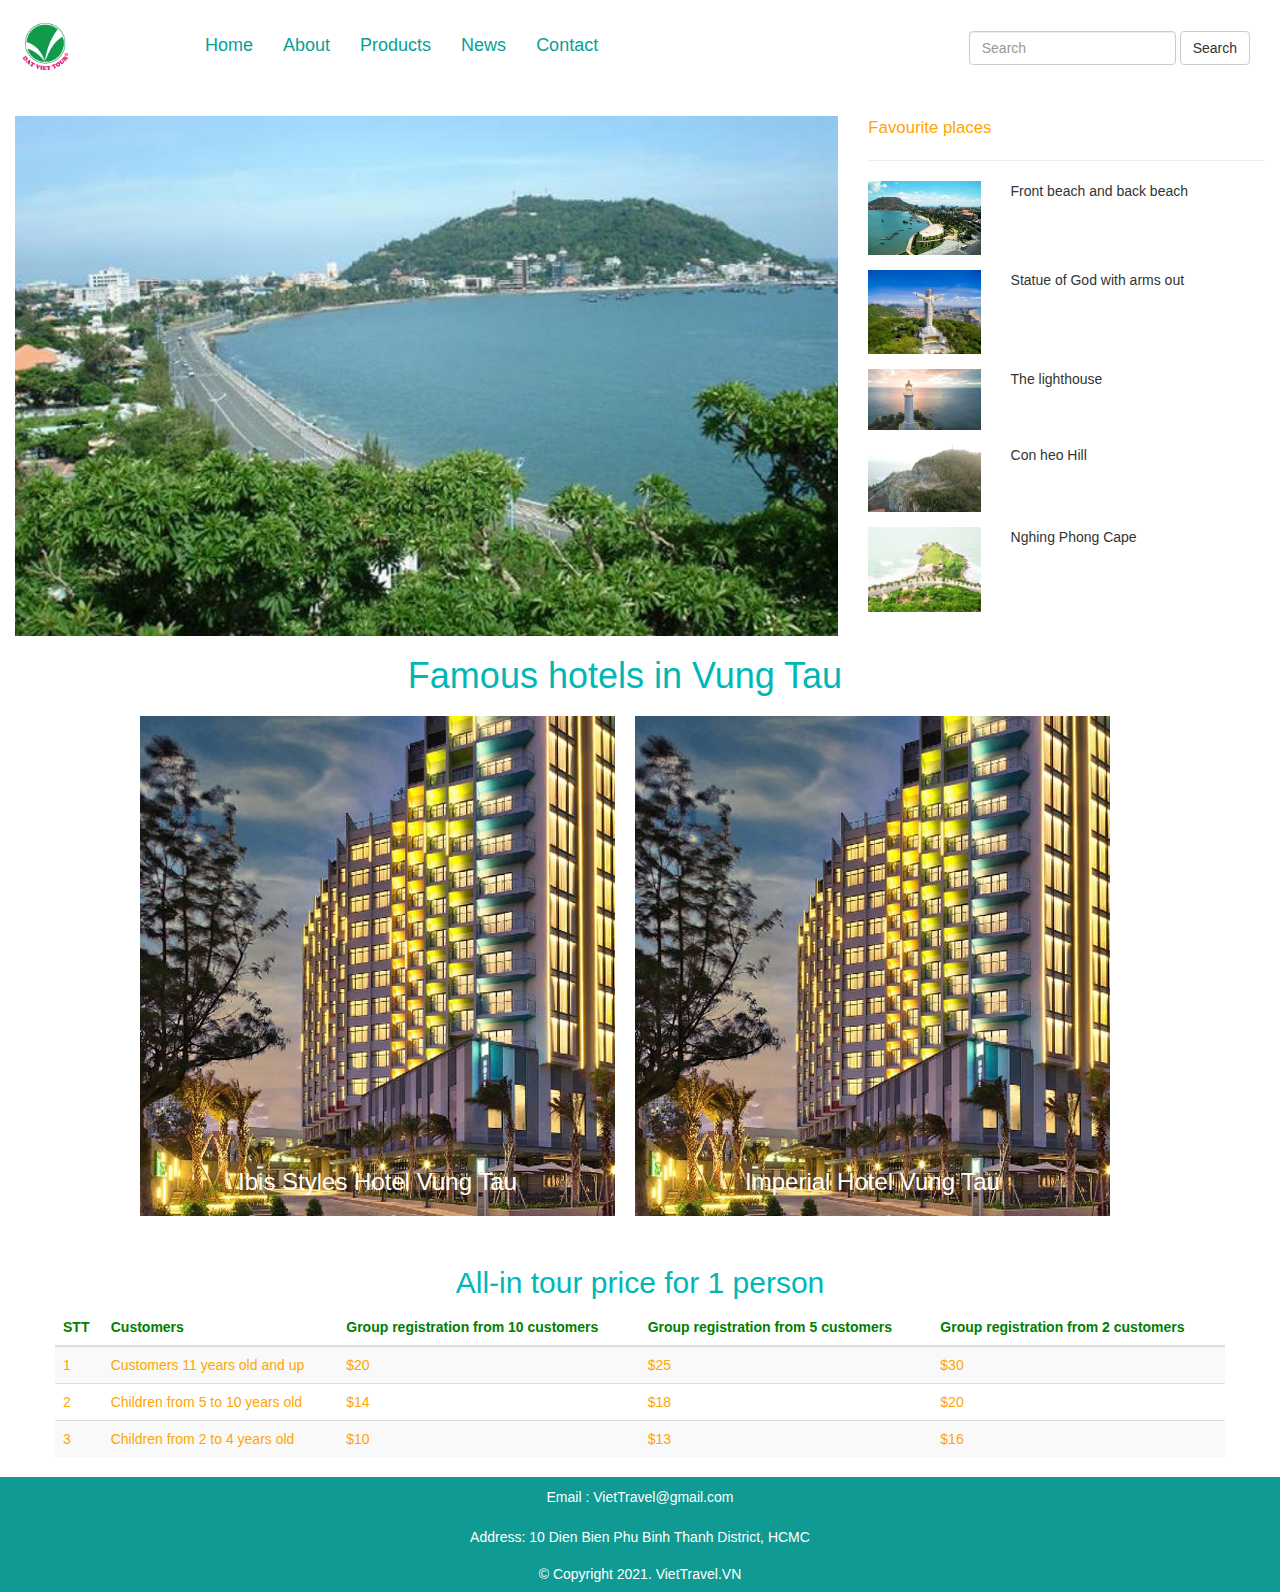
<file: dulich/index.html>
<!DOCTYPE html>
<html lang="en">
  <head>
    <title>VietTravel</title>
    <meta charset="utf-8" />
    <meta name="viewport" content="width=device-width, initial-scale=1" />
    <!-- Bootstrap -->
    <link href="css/bootstrap.min.css" rel="stylesheet" />
    <link rel="stylesheet" href="css/stylemenu.css" />
    <!-- Embed css here-->
    <link rel="stylesheet" href="css/styles.css" />
  </head>
  <body>
    <div class="container-fluid">
      <div class="row">
        <nav class="navbar" role="navigation">
          <div class="container-fluid">
            <!-- Brand and toggle get grouped for better mobile display -->
            <div class="navbar-header">
              <button
                type="button"
                class="navbar-toggle"
                data-toggle="collapse"
                data-target="#bs-example-navbar-collapse-1"
              >
                <span class="sr-only">Toggle navigation</span>
                <span class="icon-bar"></span>
                <span class="icon-bar"></span>
                <span class="icon-bar"></span>
              </button>
              <a class="navbar-brand" href="#"
                ><img src="images/Logo.png" />
              </a>
            </div>

            <div
              class="collapse navbar-collapse"
              id="bs-example-navbar-collapse-1"
            >
              <ul class="nav navbar-nav">
                <li><a href="index.html">Home</a></li>

                <li><a href="#">About</a></li>
                <li><a href="#">Products</a></li>
                <li><a href="#">News</a></li>

                <li><a href="#">Contact</a></li>
              </ul>

              <form class="navbar-form navbar-right" role="search">
                <div class="form-group">
                  <input
                    type="text"
                    class="form-control"
                    placeholder="Search"
                  />
                </div>
                <button type="submit" class="btn btn-default">Search</button>
              </form>
            </div>
            <!-- /.navbar-collapse -->
          </div>
          <!-- /.container-fluid -->
        </nav>
      </div>

      <div class="row">
        <div id="banner-image-container" class="col-md-8">
          <img src="images/Banner.jpg" alt="Vung Tau" />
        </div>

        <div id="favorite-places-container" class="col-md-4">
          <!--Insert code favorite places here-->
          <p>Favourite places</p>
          <hr />

          <div class="center-style row">
							<img
              class="col-md-4"
              src="images/h1.jpg"
              alt="Front beach and back beach"
            />
							<p class="col-md-8">Front beach and back beach</p>
          </div>

          <div class="center-style row">
            <img
              class="col-md-4"
              src="images/h2.jpg"
              alt="Statue of God with arms out"
            />
            <p class="col-md-8">Statue of God with arms out</p>
          </div>

          <div class="center-style row">
            <img class="col-md-4" src="images/h3.jpg" alt="The lighthouse" />
            <p class="col-md-8">The lighthouse</p>
          </div>

          <div class="center-style row">
            <img class="col-md-4" src="images/h4.jpg" alt="Con heo Hill" />
            <p class="col-md-8">Con heo Hill</p>
          </div>

          <div class="center-style row">
            <img class="col-md-4" src="images/h5.jpg" alt="Nghing Phong Cape" />
            <p class="col-md-8">Nghing Phong Cape</p>
          </div>
        </div>
      </div>
    </div>
    <!--Kết thúc container-fluid-->

    <div id="main-content-container" class="container">
      <div id="vung-tau-container" class="row" style="margin-bottom: 20px">
        <div>
          <h1>Famous hotels in Vung Tau</h1>
        </div>

        <div id="vungtaupic" class="all">
					<div id="pic1" class="col-md-5">
						<h3>Ibis Styles Hotel Vung Tau</h3>
					</div>
	
					<div id="pic2" class="col-md-5">
						<h3>Imperial Hotel Vung Tau</h3>
					</div>
				</div>
      </div>

      <div class="row">
        <h2>All-in tour price for 1 person</h2>
        <table class="table table-striped">
          <thead>
            <tr>
              <th>STT</th>
              <th>Customers</th>
              <th>Group registration from 10 customers</th>
              <th>Group registration from 5 customers</th>
              <th>Group registration from 2 customers</th>
            </tr>
          </thead>
          <tbody>
            <tr>
              <td>1</td>
              <td>Customers 11 years old and up</td>
              <td>$20</td>
              <td>$25</td>
              <td>$30</td>
            </tr>
            <tr>
              <td>2</td>
              <td>Children from 5 to 10 years old</td>
              <td>$14</td>
              <td>$18</td>
              <td>$20</td>
            </tr>
            <tr>
              <td>3</td>
              <td>Children from 2 to 4 years old</td>
              <td>$10</td>
              <td>$13</td>
              <td>$16</td>
            </tr>
          </tbody>
        </table>
      </div>
    </div>

    <div class="container-fluid">
      <div class="row">
        <div id="footer-container" class="col-md-12">
          <p>Email : VietTravel@gmail.com</p>
          <p>Address: 10 Dien Bien Phu Binh Thanh District, HCMC</p>
          <h5>&copy; Copyright 2021. VietTravel.VN</h5>
        </div>
      </div>
    </div>

    <script src="js/Jquery.js"></script>
    <script src="js/bootstrap.min.js"></script>
  </body>
</html>
</file>
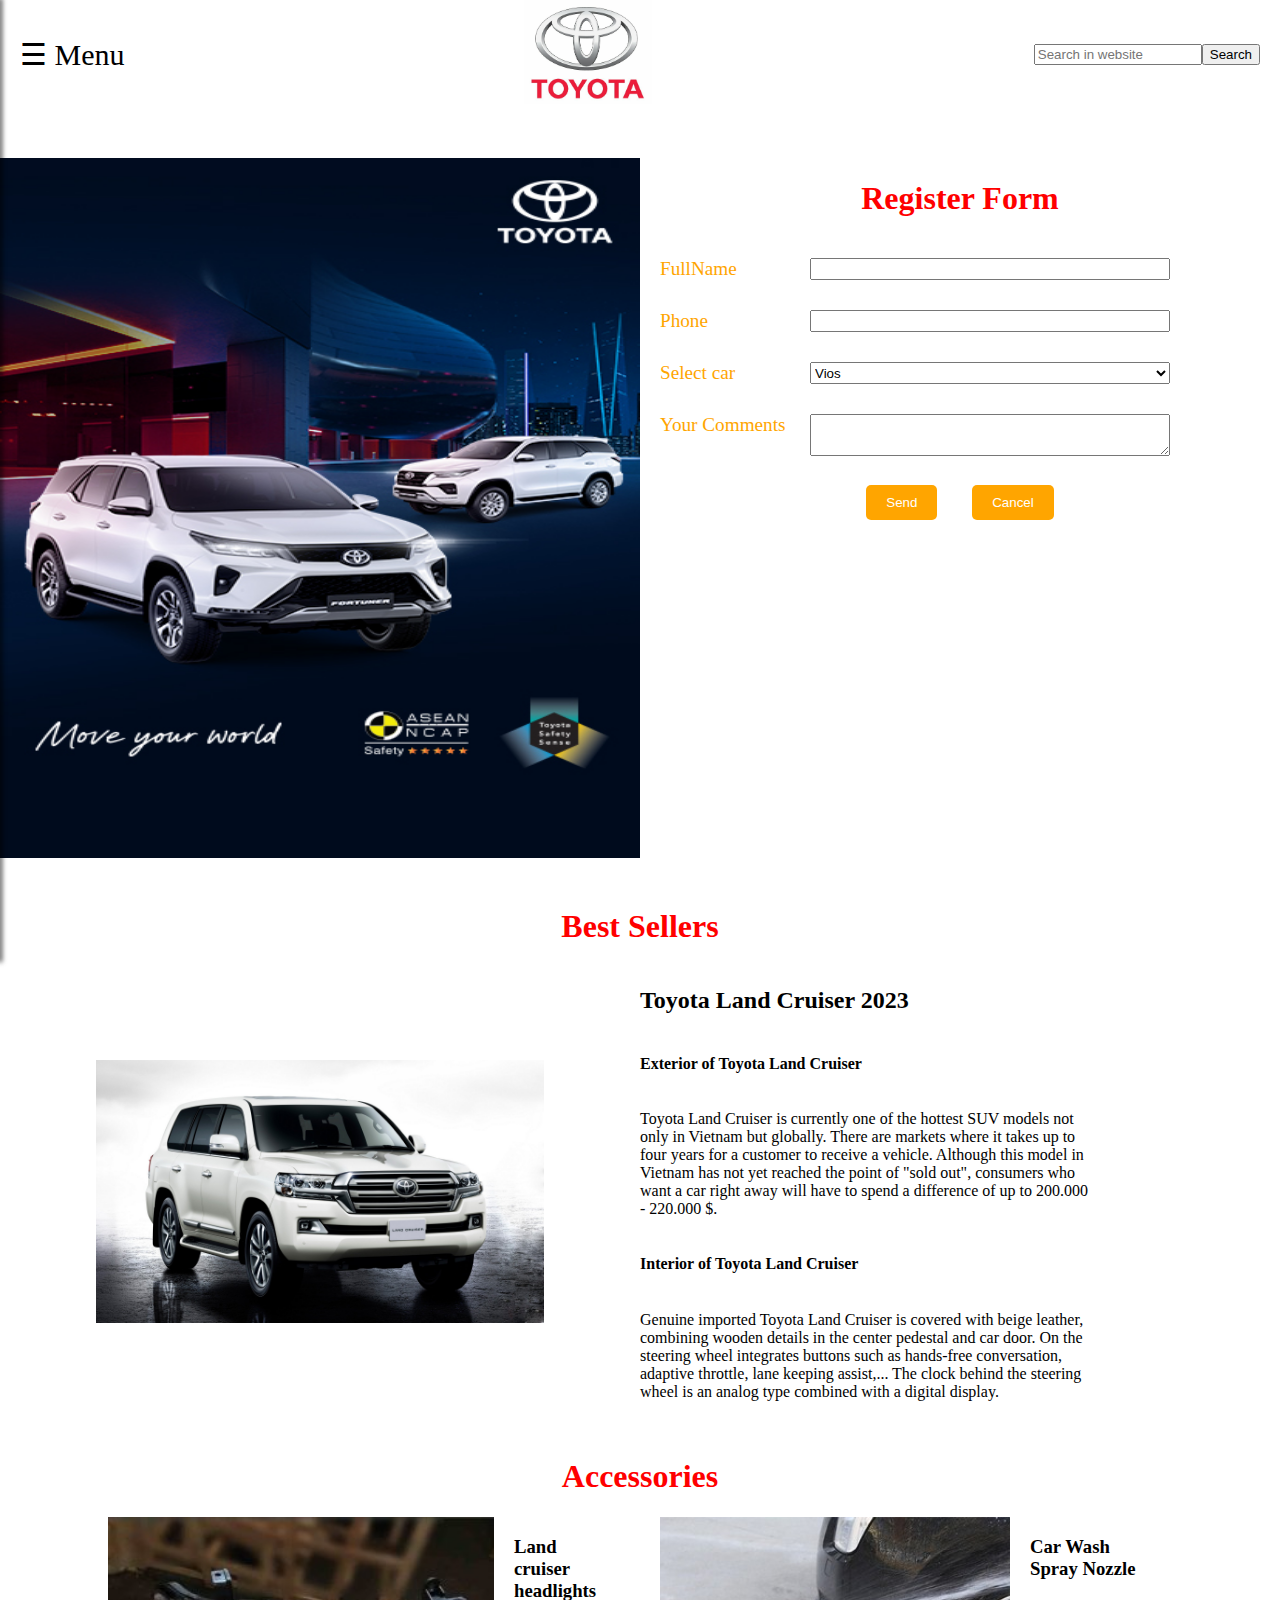
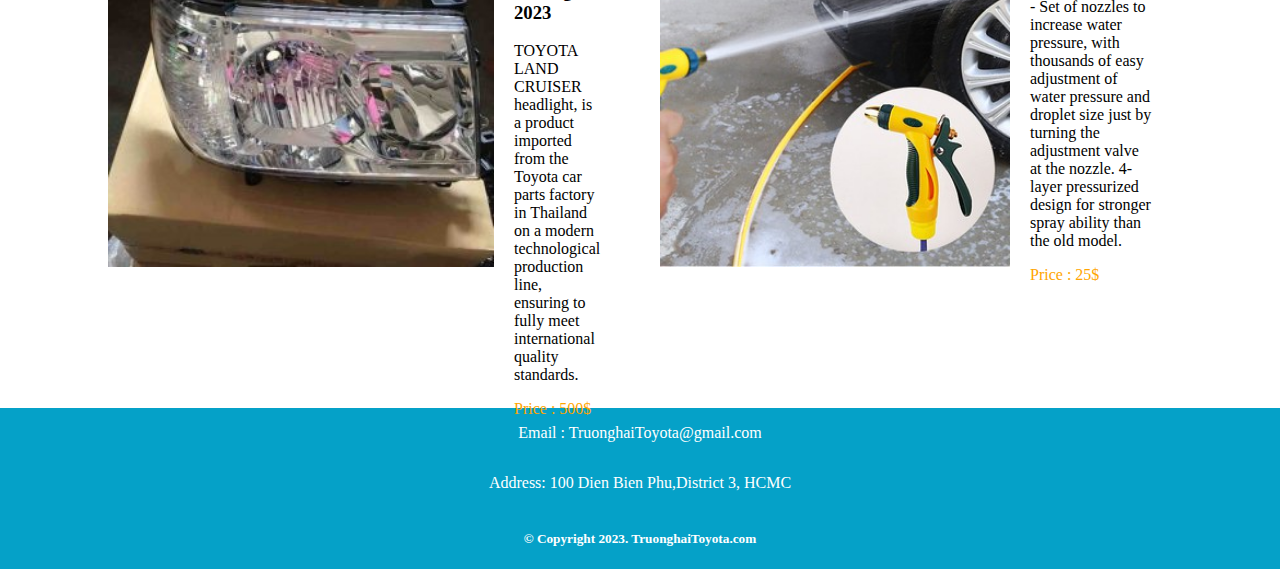
<file: toyota/index.html>
<!DOCTYPE html>
<html>
  <head>
    <meta charset="utf-8" />
    <title>Truong Hai Toyota</title>

    <!--Embed css here-->
    <link rel="stylesheet" href="CSS/styles.css" />

    <style>
      body {
        margin: 0px;
      }
      .checked {
        color: orange;
      }

      .sidenav {
        height: 100%;
        width: 0;
        position: fixed;
        z-index: 1;
        top: 0;
        left: 0;
        background-color: #07a0c7;
        overflow-x: hidden;
        transition: 0.5s;
        padding-top: 60px;
        webkit-box-shadow: 0px 0px 5px 2px rgba(0, 0, 0, 0.75);
        -moz-box-shadow: 0px 0px 5px 2px rgba(0, 0, 0, 0.75);
        box-shadow: 0px 0px 5px 2px rgba(0, 0, 0, 0.75);
      }

      .sidenav a {
        padding: 8px 8px 8px 32px;
        text-decoration: none;
        font-size: 25px;
        color: #818181;
        display: block;
        transition: 0.3s;
        color: #fcf41b;
      }

      .sidenav a:hover {
        color: #ffffff;
        font-weight: bold;
      }

      .sidenav .closebtn {
        position: absolute;
        top: 0;
        right: 25px;
        font-size: 36px;
        margin-left: 50px;
      }

      @media screen and (max-height: 450px) {
        .sidenav {
          padding-top: 15px;
        }
        .sidenav a {
          font-size: 18px;
        }
      }
    </style>
  </head>

  <body>
    <div id="header-container">
      <!-- content header-->

      <div id="menu-container">
        <!--content menu-->

        <div id="mySidenav" class="sidenav">
          <a href="javascript:void(0)" class="closebtn" onclick="closeNav()"
            >&times;</a
          >
          <a href="#">Home</a>
          <a href="#">About</a>
          <a href="#">Vios 2023</a>
          <a href="#">Camry 2022</a>
          <a href="#">Fortuner 2023</a>
          <a href="#">Land Cruiser</a>
          <a href="#">Contact</a>
        </div>
        <span
          class="normal-padding-margin"
          style="font-size: 30px; cursor: pointer"
          onclick="openNav()"
          >&#9776; Menu</span
        >
      </div>
      <!-- Kết thúc content menu-->

      <div id="logo-container">
        <!-- content logo-->
        <a href="index.html"><img src="images/logo.jpg" /></a>
      </div>
      <!--Kết thúc content logo-->

      <div class="normal-padding-margin" id="search-bar-container">
        <!--content search-->
        <form>
          <input type="text" placeholder="Search in website" />
          <button type="submit">Search</button>
        </form>
      </div>
      <!--Kết thúc content search-->
    </div>
    <!--Kết thúc content header-->

    <div id="banner-registerform" class="center-style">
      <div id="banner">
        <!--div banner-->

        <img src="images/Banner01.jpg" alt="Toyota" />
      </div>
      <!--Kết thúc Banner-->

      <div class="checked" id="register-form">
        <!--div form register-->

        <!--content form-->
        <h1>Register Form</h1>
        <form id="main-form" action="#">
          <div id="div-content-container">
            <div class="div-content">
              <label>FullName</label>
              <input type="text" name="fullname" />
            </div>

            <div class="div-content">
              <label>Phone</label>
              <input type="text" name="fullname" />
            </div>

            <div class="div-content">
              <label>Select car</label>
              <select>
                <option value="vios">Vios</option>
                <option value="camry">Camry 2022</option>
                <option value="Fortuner">Fortuner 2022</option>
                <option value="Landcruiser">Land Cruiser 2023</option>
              </select>
            </div>

            <div class="div-content">
              <label>Your Comments</label>
              <textarea name="comments"></textarea>
            </div>
          </div>

          <div>
            <input class="button" type="submit" value="Send" />
            <input class="button" type="reset" value="Cancel" />
          </div>
        </form>

        <!-- Kết thúc content form-->
      </div>
      <!--Kết thúc div form register-->
    </div>

    <div style="clear: both"></div>

    <div id="best-seller-container">
      <!--content Best Sellers-->

      <h1>Best Sellers</h1>

      <div id="best-seller-content" class="center-style">
        <div class="center-style" id="best-seller-image">
          <img src="images/land_cruiser.jpg" alt="Land curser" />
        </div>

        <div id="best-seller-p">
          <h2>Toyota Land Cruiser 2023</h2>
          <h4>Exterior of Toyota Land Cruiser</h4>
          <p>
            Toyota Land Cruiser is currently one of the hottest SUV models not
            only in Vietnam but globally. There are markets where it takes up to
            four years for a customer to receive a vehicle. Although this model
            in Vietnam has not yet reached the point of "sold out", consumers
            who want a car right away will have to spend a difference of up to
            200.000 - 220.000 $.
          </p>
          <h4>Interior of Toyota Land Cruiser</h4>
          <p>
            Genuine imported Toyota Land Cruiser is covered with beige leather,
            combining wooden details in the center pedestal and car door. On the
            steering wheel integrates buttons such as hands-free conversation,
            adaptive throttle, lane keeping assist,... The clock behind the
            steering wheel is an analog type combined with a digital display.
          </p>
        </div>
      </div>

      <div style="clear: both"></div>
    </div>
    <!-- Kết thúc content Best Sellers-->

    <div id="accessories-container">
      <!--content Accessories-->

      <h1>Accessories</h1>

      <div id="accessories-content" class="center-style">
        <div id="accessories-left" class="center-style">
          <img src="images/denpha.jpg" />

          <div>
            <h3>Land cruiser headlights 2023</h3>
            <p>
              TOYOTA LAND CRUISER headlight, is a product imported from the
              Toyota car parts factory in Thailand on a modern technological
              production line, ensuring to fully meet international quality
              standards.
            </p>
            <p class="checked">Price : 500$</p>
          </div>

          
        </div>

        <div id="accessories-right" class="center-style ">
          <img src="images/Voiruaxe.jpg" />

          <div>
            <h3>Car Wash Spray Nozzle</h3>
            <p >
              - Set of nozzles to increase water pressure, with thousands of easy
              adjustment of water pressure and droplet size just by turning the
              adjustment valve at the nozzle. 4-layer pressurized design for
              stronger spray ability than the old model.
            </p>
            <p class="checked">Price : 25$</p>
          </div>

          
        </div>
      </div>

      <div style="clear: both; margin-bottom: 10px"></div>
    </div>
    <!-- Kết thúc content Accessories-->

    <div id="footer-container">
      <!--content footer-->

      <p>Email : TruonghaiToyota@gmail.com</p>
      <p>Address: 100 Dien Bien Phu,District 3, HCMC</p>
      <h5>&copy; Copyright 2023. TruonghaiToyota.com</h5>
    </div>
    <!--Kết thúc content footer-->

    <!--Embed javascript here-->
    <script src="js/script.js"></script>
  </body>
</html>
</file>
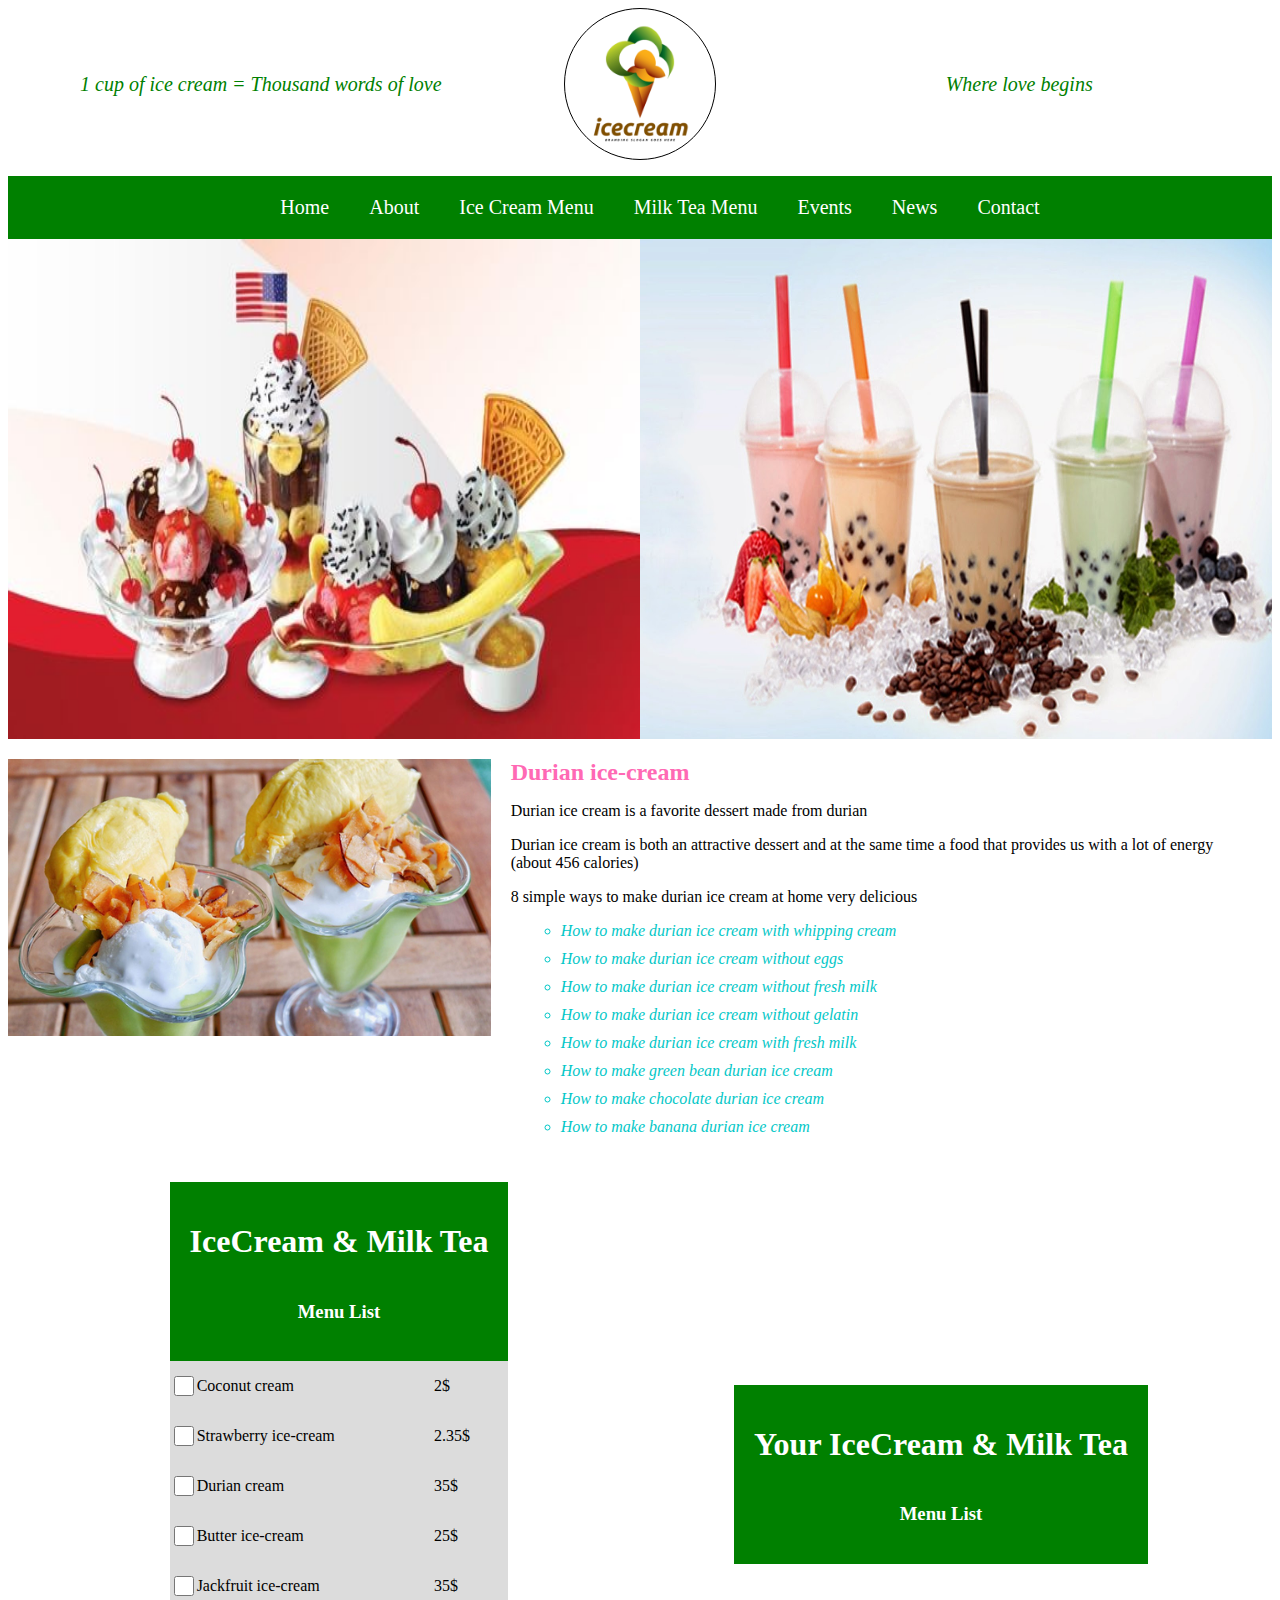
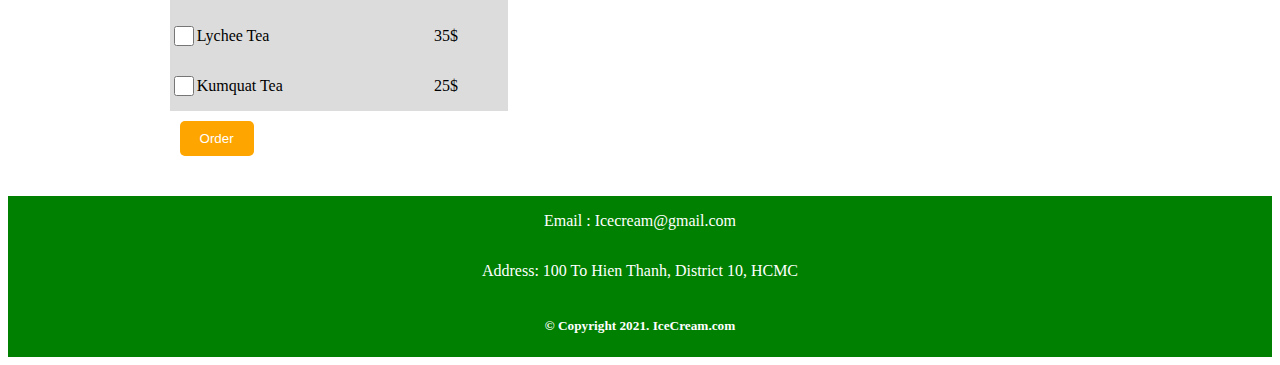
<file: WED201c_PE_1_SP23_231687/Resource/index.html>
<!DOCTYPE html>
<html>
  <head>
    <meta charset="UTF-8" />
    <title>IceCream</title>
    <link
      href="https://fonts.googleapis.com/css2?family=Ephesis&display=swap"
      rel="stylesheet"
    />
    <!--Embed CSS here-->
    <link rel="stylesheet" href="css/styles.css" />
  </head>

  <body>
    <div>
      <!--container-->

      <div id="header-container">
        <!--content header-->

        <div>
          <p>1 cup of ice cream = Thousand words of love</p>
        </div>

        <div id="logo-container">
          <img src="images/logoice.png" alt="Ice Cream" />
        </div>

        <div>
          <p>Where love begins</p>
        </div>
      </div>
      <!-- kết thúc header-->

      <div id="menu-container">
        <!--content menu-->

        <ul>
          <li><a href="#home">Home</a></li>
          <li><a href="#about">About</a></li>
          <li><a href="#news">Ice Cream Menu</a></li>
          <li><a href="#contact">Milk Tea Menu</a></li>
          <li><a href="#contact">Events</a></li>
          <li><a href="#contact">News</a></li>
          <li><a href="#contact">Contact</a></li>
        </ul>
      </div>
      <!--kết thúc menu-->

      <div id="content-banner-container">
        <!--content banner-->

        <img src="images/Bannerice01.jpg" alt="Ice Cream" />
        <img src="images/Bannerice02.jpg" alt="Ice Cream" />
      </div>
      <!--kết thúc banner-->

      <div id="products-container">
        <div>
          <!--image product-->

          <img src="images/kemsaurieng.jpg" alt="Durian ice-cream" />
        </div>
        <!--kết thúc image product-->

        <div id="product-content-container">
          <!--detail content-->

          <h2>Durian ice-cream</h2>

          <p>Durian ice cream is a favorite dessert made from durian</p>

          <p>
            Durian ice cream is both an attractive dessert and at the same time
            a food that provides us with a lot of energy (about 456 calories)
          </p>

          <p>8 simple ways to make durian ice cream at home very delicious</p>
          <ul>
            <li>How to make durian ice cream with whipping cream</li>
            <li>How to make durian ice cream without eggs</li>
            <li>How to make durian ice cream without fresh milk</li>
            <li>How to make durian ice cream without gelatin</li>
            <li>How to make durian ice cream with fresh milk</li>
            <li>How to make green bean durian ice cream</li>
            <li>How to make chocolate durian ice cream</li>
            <li>How to make banana durian ice cream</li>
          </ul>
        </div>
        <!--kết thúc detail content-->
      </div>

      <div style="clear: both"></div>

      <div id="customer-order-container">
        <div id="order-menu-container">
          <form class="menu-form">
            <div class="menu-title">
              <h1>IceCream & Milk Tea</h1>
              <h3>Menu List</h3>
            </div>

            <div class="item-list">
              <div class="test">
                <input class="item" type="checkbox" name="item1" value="25" />
                <label style="display: flex; align-items: center" for="item1"
                  >Coconut cream</label
                >
                <p>2$</p>
              </div>

              <div class="test">
                <input class="item" type="checkbox" name="item2" value="2.35" />
                <label style="display: flex; align-items: center" for="item2"
                  >Strawberry ice-cream</label
                >
                <p>2.35$</p>
              </div>

              <div class="test">
                <input class="item" type="checkbox" name="item3" value="35" />
                <label style="display: flex; align-items: center" for="item3"
                  >Durian cream</label
                >
                <p>35$</p>
              </div>

              <div class="test">
                <input class="item" type="checkbox" name="item4" value="25" />
                <label style="display: flex; align-items: center" for="item4"
                  >Butter ice-cream</label
                >
                <p>25$</p>
              </div>

              <div class="test">
                <input class="item" type="checkbox" name="item5" value="35" />
                <label style="display: flex; align-items: center" for="item5"
                  >Jackfruit ice-cream</label
                >
                <p>35$</p>
              </div>

              <div class="test">
                <input class="item" type="checkbox" name="item6" value="35" />
                <label style="display: flex; align-items: center" for="item6"
                  >Lychee Tea</label
                >
                <p>35$</p>
              </div>

              <div class="test">
                <input class="item" type="checkbox" name="item7" value="25" />
                <label style="display: flex; align-items: center" for="item7"
                  >Kumquat Tea</label
                >
                <p>25$</p>
              </div>
            </div>
            <input
              id="submit-button"
              type="submit"
              value="Order"
              onclick="displayCustomerOrder(event);"
            />
          </form>
        </div>

        <div id="customer-cart-container">
          <form class="menu-form">
            <div class="menu-title">
              <h1>Your IceCream & Milk Tea</h1>
              <h3>Menu List</h3>
            </div>
            <div id="customer-order-list"></div>
          </form>
        </div>
      </div>

      <div id="footer-container">
        <!--content footer-->

        <p>Email : Icecream@gmail.com</p>
        <p>Address: 100 To Hien Thanh, District 10, HCMC</p>
        <h5>&copy; Copyright 2021. IceCream.com</h5>
      </div>
      <!-- kết thúc footer-->
    </div>

    <!--Kết thúc container-->

    <!--Embed Javascript here-->
    <script src="js/action.js"></script>
  </body>
</html>
</file>
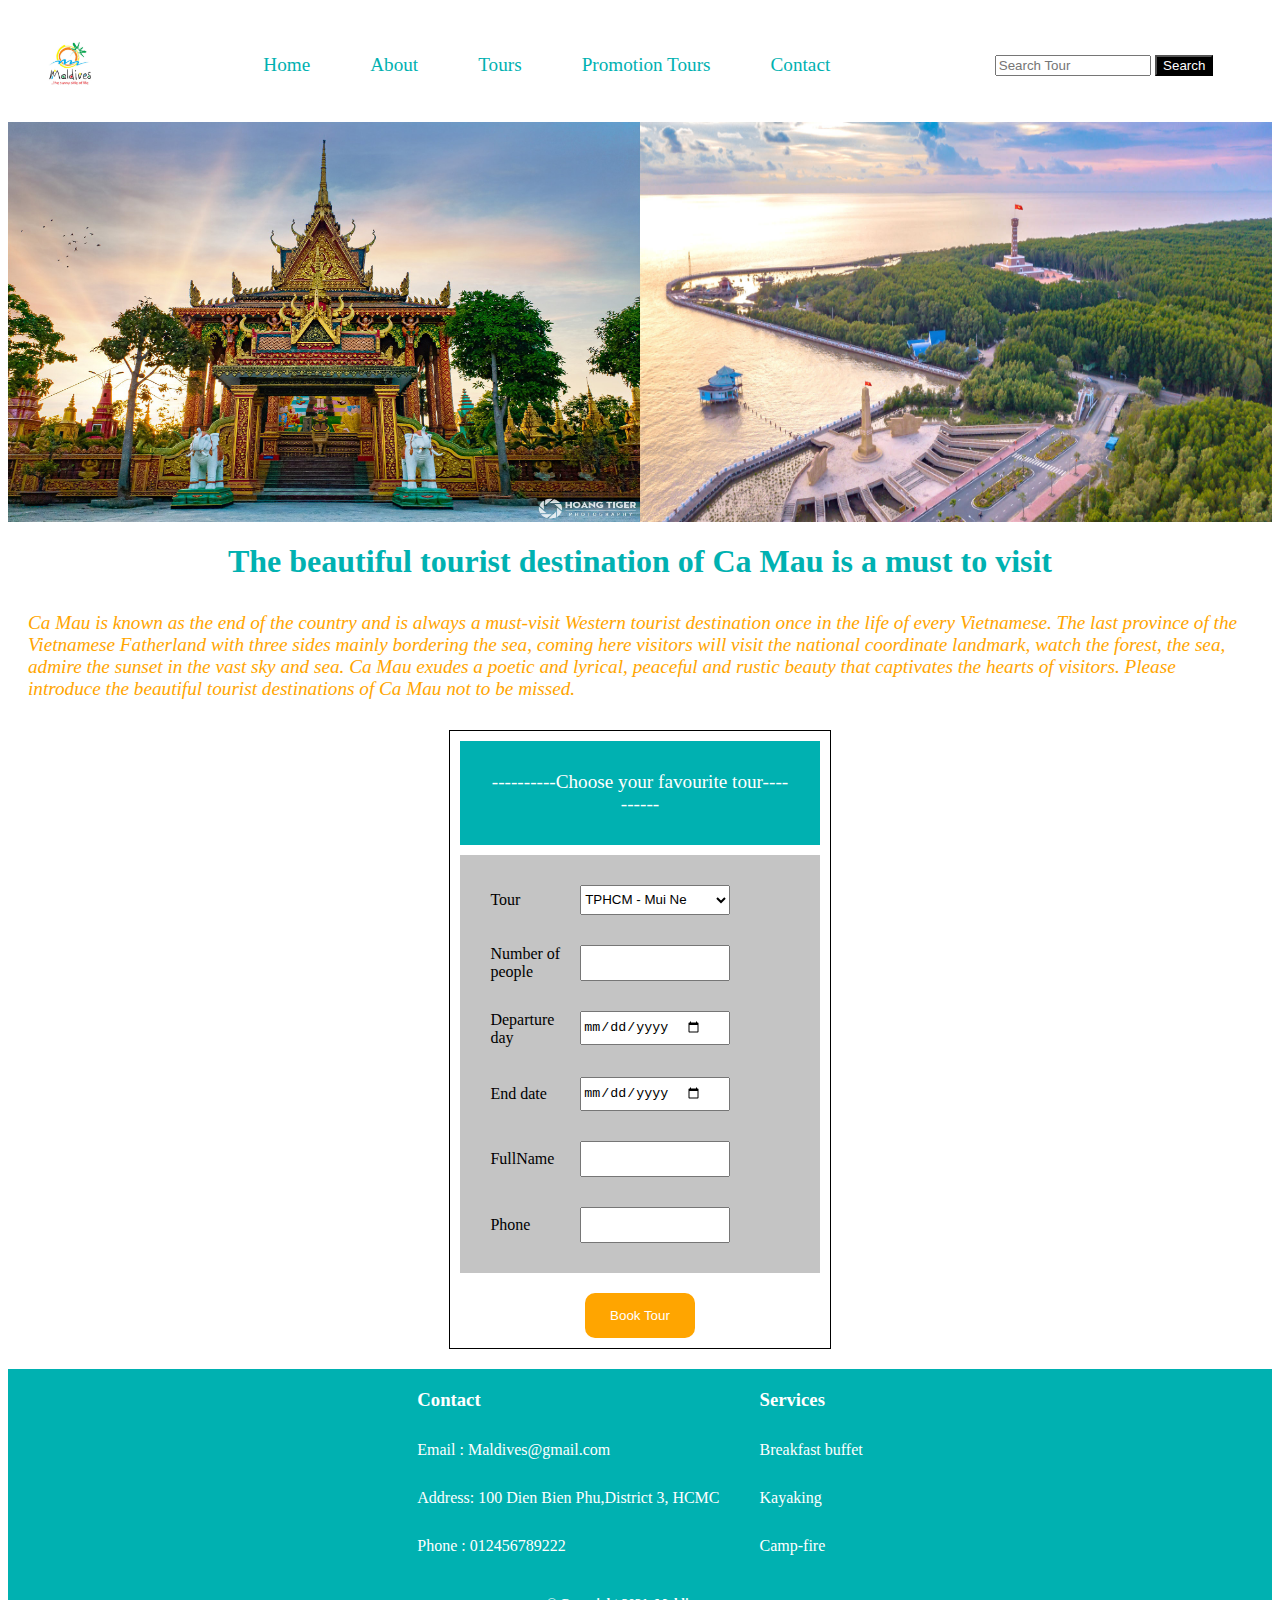
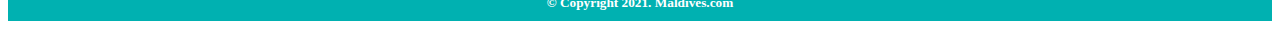
<file: WED201c_PE_SP23/WED201c_PE_SP23/PaperNo_1/All/Resource/index.html>
<!DOCTYPE html>
<html>
  <head>
    <meta charset="utf-8" />
    <title>Travel Maldives</title>
    <!-- Embed css here -->
    <link rel="stylesheet" href="CSS/styles.css" />
  </head>

  <body>
    <div id="header-container">
      <div id="logo-container" >
        <!--logo-->
        <a class="center-style" href="index.html"><img src="images/Logo.PNG" /></a>
      </div>

      <div id="menu-container">
        <!--content menu-->
        <ul class="center-style">
          <li><a href="#">Home</a></li>
          <li><a href="#">About</a></li>
          <li><a href="#">Tours</a></li>
          <li><a href="#">Promotion Tours</a></li>
          <li><a href="#">Contact</a></li>
        </ul>
      </div>

      <div id="search-bar-container">
        <!--content search-->
        <form>
          <input type="text" placeholder="Search Tour" />
          <button type="submit">Search</button>
        </form>
      </div>
    </div>
    <!--Kết thúc header-->

    <div id="banner-container" class="center-style">
      <!--content banner-->

      <img
        src="images/Monivongsa-Bopharam.jpg"
        alt="Chua Monivongsa-Bopharam"
      />
      <img src="images/muicamau.jpg" alt="Mui Ca Mau" />
    </div>
    <!--Kết thúc Banner-->

    <div id="content-container">
      <!--content detail-->
      <h1>The beautiful tourist destination of Ca Mau is a must to visit</h1>
      <p>
        Ca Mau is known as the end of the country and is always a must-visit
        Western tourist destination once in the life of every Vietnamese. The
        last province of the Vietnamese Fatherland with three sides mainly
        bordering the sea, coming here visitors will visit the national
        coordinate landmark, watch the forest, the sea, admire the sunset in the
        vast sky and sea. Ca Mau exudes a poetic and lyrical, peaceful and
        rustic beauty that captivates the hearts of visitors. Please introduce
        the beautiful tourist destinations of Ca Mau not to be missed.
      </p>
    </div>

		<div id="form-container" class="center-style">
			<form>
				<div id="form-header-container">
					<p>----------Choose your favourite tour----------</p>
				</div>

				<div id="form-body-container">
					<div class="grid-display2 grid-display">
						<label for="option">Tour</label>
						<select id="tour">
							<option class="item" value="100">TPHCM - Mui Ne</option>
							<option class="item" value="150">TPHCM - Ca Mau</option>
							<option class="item" value="90">TPHCM - Vung Tau</option>
							<option class="item" value="120">TPHCM - DaLat</option>
							<option class="item" value="110">TPHCM - Ho Tram</option>
						</select>
						<div id="price"></div>
					</div>

					<div class="grid-display">
						<label for="numberOfPeople">Number of people</label>
						<input id="number-of-people" type="number"/>
					</div>

					<div class="grid-display">
						<label for="departureDay">Departure day</label>
						<input type="date"/>
					</div>

					<div class="grid-display">
						<label for="endDate">End date</label>
						<input type="date"/>
					</div>

					<div class="grid-display">
						<label for="name">FullName</label>
						<input type="text"/>
					</div>

					<div class="grid-display">
						<label for="phone">Phone</label>
						<input type="tel"/>
					</div>
				</div>

				<div class="center-style">
					<button id="book-tour-button" type="submit" onclick="calTotal(event);">Book Tour</button>
				</div>

				<div id="totalPrice" class="center-style">

				</div>
			</form>
		</div>

    <div id="footer-container">
			
      <!--content footer-->
      <div class="center-style">
				<div>
					<h3>Contact</h3>
					<p>Email : Maldives@gmail.com</p>
					<p>Address: 100 Dien Bien Phu,District 3, HCMC</p>
					<p>Phone : 012456789222</p>
				</div>
	
				<div>
					<h3>Services</h3>
					<p>Breakfast buffet</p>
					<p>Kayaking</p>
					<p>Camp-fire</p>
				</div>
			</div>
      <h5 class="copyright">&copy; Copyright 2021. Maldives.com</h5>
    </div>

		

    <!--Embed Javascript here-->
		<script src="js/script.js"></script>
  </body>
</html>
</file>
<file: dulich/css/stylemenu.css>
@charset "utf-8";
/* CSS Document */

.navbar-nav,.form-group{
	height: 80px;
	padding-top: 20px;
}

.form-control{
	margin-top: 3px;
}


.navbar-brand img{
	width: 60px;
	height: 60px;
	border-radius: 30%;
	
}

.navbar-nav a{
	color: rgba(8,159,152,1.00) !important;
	font-size: 18px;
}

.nav{
	margin-left: 100px;
}

@media screen and (max-width: 767px) {
  .nav{
	margin-left: 0px !important;
	}
	
	.navbar-nav{
		height: auto;
	}
	
	.navbar-toggle{
		background-color: #098B0B;
	}
	
	.icon-bar{
		border: #FFFFFF 1px solid;
	}
	
}
</file>
<file: dulich/css/styles.css>
h1, h2 {
  color: rgb(0, 183, 183);
  text-align: center;
}

table th {
  color: green;
}

table td {
  color: orange;
}

.all {
  display: flex;
  justify-content: center;
  align-items: center;
  width: 100%;
}

#banner-image-container img {
  width: 100%;
}

#favorite-places-container > p {
  color: orange;
  font-size: larger;
}

.center-style {
  display: flex;
  justify-content: center;
  align-items: flex-start;
  margin-top: 15px;
}

#main-content-container  {
}

#vung-tau-container {
  width: 100%;
  display: flex;
  justify-content: center;
  align-items: center;
  flex-direction: column;
}

#pic1, #pic2 {
  height: 500px;
  background-image: url("../images/hotel01.jpg");
  display: flex;
  justify-content: center;
  align-items: flex-end;
  padding: 10px;
  margin: 10px;
}

#pic1 h3, #pic2 h3 {
  color: white;
}

#footer-container {
  justify-content: center;
  align-items: center;
  display: flex;
  flex-direction: column;
  background-color: #0F9A93;
  color: white;
}

#footer-container p {
  margin: 10px;
  padding: 10x;
}

@media (max-width: 768px) {
  #banner-image-container {
    margin: 20px 0px;
  }

  #favorite-places-container > p {
    font-size: xx-large;
  }

  .center-style {
    width: 100%;
    display: flex;
  }
  .center-style img {
    width: 30%;
  }
  .center-style p {
    width: 80%;
    font-size: larger;
  }

  #vungtaupic {
    display: flex;
    justify-content: center;
    flex-direction: column;
    align-items: center;
    width: 100%;
  }

  #pic1, #pic2 {
    height: 300px;
    width: 70%;
    padding: 0px;
  }

  #main-content-container {
    width: 100%;
    display: flex;
    justify-content: center;
    align-items: center;
    flex-direction: column;
  }
}
</file>
<file: toyota/CSS/styles.css>
h1 {
  color: red;
  text-align: center;
}

.center-style {
  display: flex;
  justify-content: center;
  align-items: center;
}

.normal-padding-margin {
  padding: 10px;
  margin: 10px;
}

#header-container {
  display: flex;
  justify-content: space-between;
  align-items: center;
  width: 100%;
}

#menu-container {
  width: 20%;
}

#logo-container {
  width: 10%;
}

#logo-container img{
  width: 100%;
}

#search-bar-container {
  width: 25%;
  
}

#search-bar-container form {
  width: 100%;
  display: flex;
  justify-content: flex-end;
}

#search-bar-container input {
  width: 50%;
}

#banner-registerform {
  width: 100%;
  height: 700px;
  margin-top: 50px;
}

#banner {
  width: 50%;
  height: 100%;
}

#banner img {
  width: 100%;
  height: 100%;
}

#register-form {
  width: 50%;
  height: 100%;
  display: flex;
  flex-direction: column;
  align-items: center;
}


#main-form {
  height: 70%;
  width: 100%;
  display: flex;
  flex-direction: column;
  align-items: center;
  font-size: larger;
}

#main-form > div > .div-content{
  display: grid;
  grid-template-columns: 25% 60%;
}

#div-content-container {
  width: 100%;
}

.div-content {
  padding: 10px;
  margin: 10px;
}

.div-content > textarea {
  height: 100%;
}

.button {
  padding: 10px 20px;
  margin: 15px;
  border: none;
  background-color: orange;
  color: white;
  border-radius: 5px;
}

#best-seller-container, #accessories-container {
  margin: 50px 0px;
  height: 500px;
}

#best-seller-content {
  width: 100%;
}

#best-seller-image {
  width: 50%;
}

#best-seller-image img{
  width: 70%;
}

#best-seller-p {
  width: 50%;
  display: flex;
  flex-direction: column;
  justify-content: center;
}

#best-seller-p p {
  width: 70%
}

#accessories-container {
  margin: 50px 0px;
}

#accessories-content {
  width: 100%;
  height: 70%;
}

#accessories-content img {
  height: 100%;
}

#accessories-left, #accessories-right {
  width: 40%;
  display: flex;
  justify-content: flex-start;
  align-items: flex-start;
  height: 100%;
  margin: 20px;
}

#accessories-left div, #accessories-right div {
  margin: 0px 20px;
}

#footer-container {
  background-color: #05A1C8;
  color: white;
  display: flex;
  justify-content: center;
  flex-direction: column;
  align-items: center;
}
</file>
<file: WED201c_PE_1_SP23_231687/Resource/css/styles.css>
h2 {
  color: hotpink;
  margin: 0px;
}

#header-container {
  display: flex;
  justify-content: center;
  align-items: center;
  font-family: Cambria, Cochin, Georgia, Times, 'Times New Roman', serif;
  font-size: 20px;
  color: green;
  font-style: italic;
}

#header-container > div {
  width: 30%;
  display: flex;
  justify-content: center;
  align-items: center;
}

#logo-container > img {
  border: 1px solid black;
  border-radius: 180px;
  width: 150px
}

#menu-container {
  background-color: green;
}

#menu-container > ul{
  display: flex;
  justify-content: center;
  align-items: center;
  margin-bottom: 0px;
}

#menu-container > ul > li {
  list-style: none;
  margin: 20px;
}

#menu-container > ul > li > a {
  text-decoration: none;
  color: white;
  font-size: 20px;
}

#content-banner-container {
  display: flex;
  justify-content: center;
  align-items: center;
  height: 500px;
}

#content-banner-container > img {
  width: 50%;
  height: 100%;
}

#products-container {
  display: flex;
  justify-content: left;
  align-items: flex-start;
  margin: 20px 0px;
}

#products-container > div > img {
  width: 100%;
}

#product-content-container {
  margin: 0px 20px;
  width: 70%;
}

#product-content-container > ul > li {
  list-style: circle;
  margin: 10px;
  font-style: italic;
  color: rgb(2, 199, 199);
}

#customer-order-container {
  display: flex;
  justify-content: center;
  align-items: center;
  margin: 30px;
}

.menu-title {
  background-color: green;
  padding: 20px;
  display: flex;
  flex-direction: column;
  justify-content: center;
  align-items: center;
  color: white;
}

.item-list {
  background-color: rgb(220, 220, 220);
}

.test {
  display: grid;
  grid-template-columns: 8% 70% auto;
  grid-template-rows: auto;
}

#order-menu-container, #customer-cart-container {
  display: flex;
  justify-content: center;
  align-items: flex-start;
  width: 50%;
}

#order-menu-container > form > label, #order-menu-container > form > input {
  margin: 10px;
}

#submit-button {
  padding: 10px 20px;
  border-radius: 5px;
  border: none;
  background-color: orange;
  color: white;
}

/* #menu-form1, #menu-form2 {
  width: 50%;
} */

#footer-container {
  background-color: green;
  display: flex;
  justify-content: center;
  align-items: center;
  flex-direction: column;
  color: white;
}
</file>
<file: WED201c_PE_SP23/WED201c_PE_SP23/PaperNo_1/All/Resource/CSS/styles.css>
p {
  padding: 10px;
  margin: 10px;
}

.center-style {
  display: flex;
  justify-content: center;
  align-items: center;
}

#header-container {
  display: flex;
  justify-content: space-between;
  align-items: center;
  width: 100%;
}

#logo-container {
  width: 10%;
}

#logo-container > a > img {
  width: 40%;
  padding: 10px;
}

#menu-container > ul {
  list-style: none;
  padding-left: 0px;
  
}

#menu-container > ul > li > a {
  text-decoration: none;
  color: rgb(0, 177, 177);
  font-size: larger;
}

#menu-container > ul > li {
  padding: 10px;
  margin: 20px;
}

#menu-container {
  width: 60%;

}

#search-bar-container {
  padding: 10px;
  margin: 20px;
  width: 20%;
  display: flex;
  justify-content: flex-end;
}

#search-bar-container input {
  width: 60%;
}

#search-bar-container button{
  background-color: black;
  color: white;
}

#banner-container {
  width: 100%;
  height: 400px;
}

#banner-container img {
  width: 50%;
  height: 100%;
}

#content-container h1 {
  color: rgb(0, 177, 177);
  text-align: center;
}

#content-container p {
  color: orange;
  font-size: larger;
  font-style: italic;
}

#footer-container {
  color: white;
  background-color: rgb(0, 177, 177);
}

#footer-container h3 {
  padding: 10px;
  margin: 10px;
}

.copyright {
  text-align: center;
  padding: 10px;
  margin: 10px;
}

#form-container {
  width: 100%;
  margin: 10px 0px;
  padding: 10px 0px;
}

#form-container form {
  width: 30%;
  border: solid 1px black;
}

#form-header-container {
  background-color: rgb(0, 177, 177);
  color: white;
  text-align: center;
  padding: 10px;
  margin: 10px ;
  font-size: larger;
}

#form-body-container {
  background-color: rgb(196, 196, 196);
  padding: 10px;
  margin: 10px ;
}

.grid-display {
  display: grid;
  grid-template-columns: 30% 50%;
  padding: 10px;
  margin: 10px ;
}

.grid-display2 {
  display: grid;
  grid-template-columns: 30% 50% 20%;
  padding: 10px;
  margin: 10px ;
}

.grid-display input, .grid-display select {
  height: 30px;
  display: flex;
}

.grid-display label {
  display: flex;
  align-items: center;
}

#book-tour-button {
  background-color: orange;
  color: white;
  border: none;
  padding: 15px 25px;
  margin: 10px;
  border-radius: 10px;
  cursor: pointer;
}

#totalPrice {
  background-color: green;
  color: white;
  font-size: larger;
}
</file>
